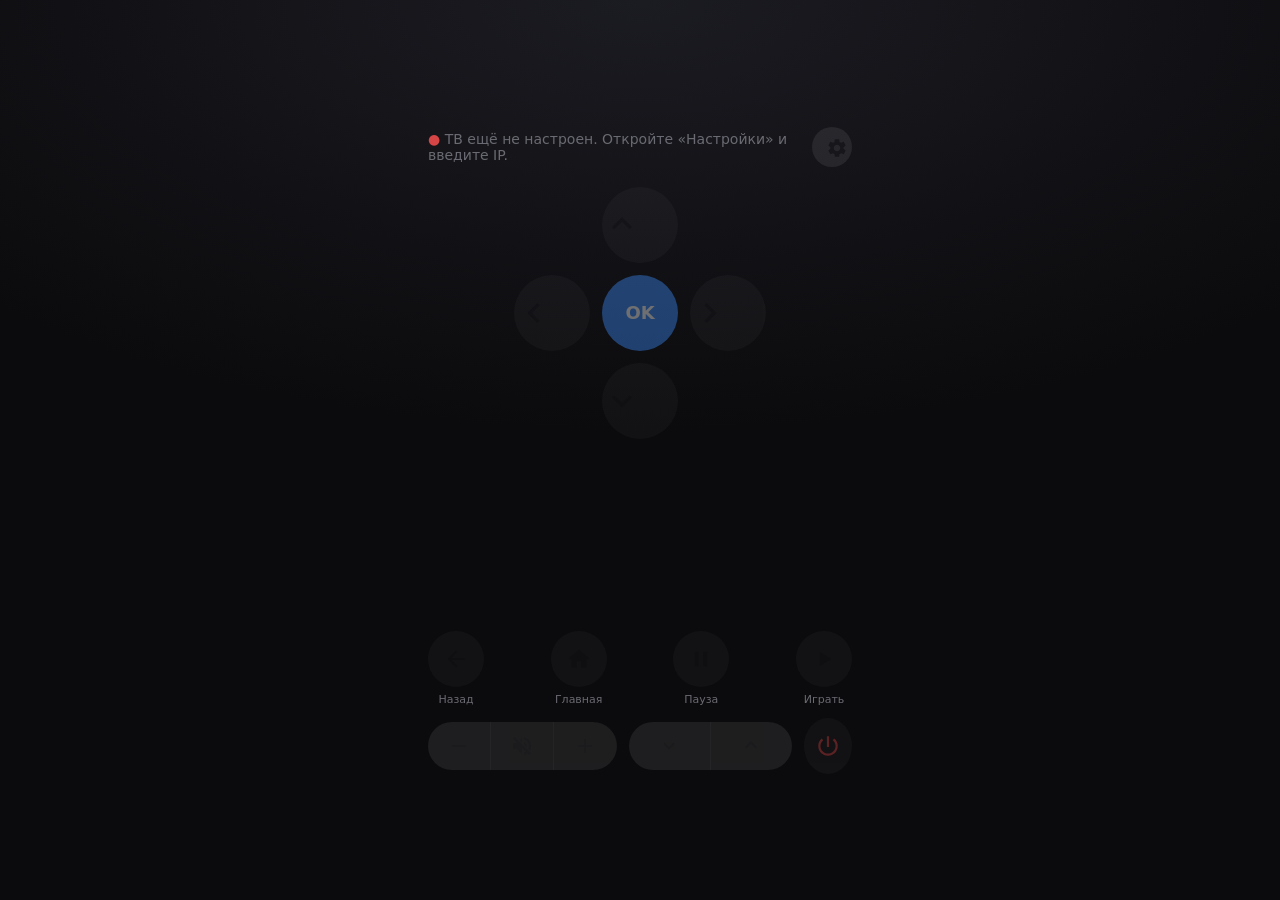
<file: index.html>
<!DOCTYPE html>
<html lang="ru">
<head>
  <meta charset="UTF-8">
  <meta name="viewport" content="width=device-width, initial-scale=1.0, maximum-scale=1.0, user-scalable=no, viewport-fit=cover">
  <title>TV Remote</title>
  <meta name="theme-color" content="#0b0b0d">
  <meta name="apple-mobile-web-app-capable" content="yes">
  <link rel="manifest" href="manifest.json">
  <link rel="icon" type="image/png" sizes="192x192" href="icon-192.png">
  <link rel="apple-touch-icon" href="icon-192.png">
  <link rel="stylesheet" href="styles.css">
</head>
<body>
  <main class="remote-app">
    <header class="top">
      <div class="status" id="status">Не подключено</div>
      <button class="update-btn" id="updateBtn" hidden>Обновить</button>
      <a class="settings-link" href="settings.html" aria-label="Настройки">
        <svg viewBox="0 0 24 24" width="22" height="22" aria-hidden="true"><path fill="currentColor" d="M19.14 12.94c.04-.3.06-.61.06-.94 0-.32-.02-.64-.07-.94l2.03-1.58c.18-.14.23-.41.12-.61l-1.92-3.32c-.12-.22-.37-.29-.59-.22l-2.39.96c-.5-.38-1.03-.7-1.62-.94l-.36-2.54c-.04-.24-.24-.41-.48-.41h-3.84c-.24 0-.43.17-.47.41l-.36 2.54c-.59.24-1.13.57-1.62.94l-2.39-.96c-.22-.08-.47 0-.59.22L2.74 8.87c-.12.21-.08.47.12.61l2.03 1.58c-.05.3-.09.63-.09.94s.02.64.07.94l-2.03 1.58c-.18.14-.23.41-.12.61l1.92 3.32c.12.22.37.29.59.22l2.39-.96c.5.38 1.03.7 1.62.94l.36 2.54c.05.24.24.41.48.41h3.84c.24 0 .44-.17.47-.41l.36-2.54c.59-.24 1.13-.56 1.62-.94l2.39.96c.22.08.47 0 .59-.22l1.92-3.32c.12-.22.07-.47-.12-.61l-2.01-1.58zM12 15.6c-1.98 0-3.6-1.62-3.6-3.6s1.62-3.6 3.6-3.6 3.6 1.62 3.6 3.6-1.62 3.6-3.6 3.6z"/></svg>
      </a>
    </header>

    <!-- Arrows: press to move the focus on the TV, OK in the middle -->
    <section class="dpad" aria-label="Стрелки">
      <button class="key dir up" data-key="KEY_UP" aria-label="Вверх"><svg viewBox="0 0 24 24" aria-hidden="true"><path fill="currentColor" d="M16.59 14.59L12 10l-4.59 4.59L6 13.17l6-6 6 6z"/></svg></button>
      <button class="key dir left" data-key="KEY_LEFT" aria-label="Влево"><svg viewBox="0 0 24 24" aria-hidden="true"><path fill="currentColor" d="M15.41 16.59L10.83 12l4.58-4.59L14 6l-6 6 6 6z"/></svg></button>
      <button class="key dir ok" data-key="KEY_ENTER">OK</button>
      <button class="key dir right" data-key="KEY_RIGHT" aria-label="Вправо"><svg viewBox="0 0 24 24" aria-hidden="true"><path fill="currentColor" d="M8.59 16.59L13.17 12 8.59 7.41 10 6l6 6-6 6z"/></svg></button>
      <button class="key dir down" data-key="KEY_DOWN" aria-label="Вниз"><svg viewBox="0 0 24 24" aria-hidden="true"><path fill="currentColor" d="M16.59 8.59L12 13.17 7.41 8.59 6 10l6 6 6-6z"/></svg></button>
    </section>

    <section class="buttons">
      <div class="item">
        <button class="round key" data-key="KEY_RETURN" aria-label="Назад">
          <svg viewBox="0 0 24 24" aria-hidden="true"><path fill="currentColor" d="M20 11H7.83l5.59-5.59L12 4l-8 8 8 8 1.41-1.41L7.83 13H20v-2z"/></svg>
        </button>
        <span class="label">Назад</span>
      </div>
      <div class="item">
        <button class="round key" data-key="KEY_HOME" aria-label="Главная">
          <svg viewBox="0 0 24 24" aria-hidden="true"><path fill="currentColor" d="M10 20v-6h4v6h5v-8h3L12 3 2 12h3v8z"/></svg>
        </button>
        <span class="label">Главная</span>
      </div>
      <div class="item">
        <button class="round key" data-key="KEY_PAUSE" aria-label="Пауза">
          <svg viewBox="0 0 24 24" aria-hidden="true"><path fill="currentColor" d="M6 19h4V5H6v14zm8-14v14h4V5h-4z"/></svg>
        </button>
        <span class="label">Пауза</span>
      </div>
      <div class="item">
        <button class="round key" data-key="KEY_PLAY" aria-label="Играть">
          <svg viewBox="0 0 24 24" aria-hidden="true"><path fill="currentColor" d="M8 5v14l11-7z"/></svg>
        </button>
        <span class="label">Играть</span>
      </div>
    </section>

    <section class="volume-row">
      <div class="pill">
        <button class="key" data-key="KEY_VOLDOWN" aria-label="Тише">
          <svg viewBox="0 0 24 24" aria-hidden="true"><path fill="currentColor" d="M19 13H5v-2h14v2z"/></svg>
        </button>
        <button class="key" data-key="KEY_MUTE" aria-label="Без звука">
          <svg viewBox="0 0 24 24" aria-hidden="true"><path fill="currentColor" d="M16.5 12c0-1.77-1.02-3.29-2.5-4.03v2.21l2.45 2.45c.03-.2.05-.41.05-.63zm2.5 0c0 .94-.2 1.82-.54 2.64l1.51 1.51C20.63 14.91 21 13.5 21 12c0-4.28-2.99-7.86-7-8.77v2.06c2.89.86 5 3.54 5 6.71zM4.27 3L3 4.27 7.73 9H3v6h4l5 5v-6.73l4.25 4.25c-.67.52-1.42.93-2.25 1.18v2.06c1.38-.31 2.63-.95 3.69-1.81L19.73 21 21 19.73l-9-9L4.27 3zM12 4L9.91 6.09 12 8.18V4z"/></svg>
        </button>
        <button class="key" data-key="KEY_VOLUP" aria-label="Громче">
          <svg viewBox="0 0 24 24" aria-hidden="true"><path fill="currentColor" d="M19 13h-6v6h-2v-6H5v-2h6V5h2v6h6v2z"/></svg>
        </button>
      </div>
      <div class="pill">
        <button class="key" data-key="KEY_CHDOWN" aria-label="Канал вниз">
          <svg viewBox="0 0 24 24" aria-hidden="true"><path fill="currentColor" d="M16.59 8.59L12 13.17 7.41 8.59 6 10l6 6 6-6z"/></svg>
        </button>
        <button class="key" data-key="KEY_CHUP" aria-label="Канал вверх">
          <svg viewBox="0 0 24 24" aria-hidden="true"><path fill="currentColor" d="M16.59 14.59L12 10l-4.59 4.59L6 13.17l6-6 6 6z"/></svg>
        </button>
      </div>
      <button class="round power key" data-key="KEY_POWER" aria-label="Питание">
        <svg viewBox="0 0 24 24" aria-hidden="true"><path fill="currentColor" d="M13 3h-2v10h2V3zm4.83 2.17l-1.42 1.42C17.99 7.86 19 9.81 19 12c0 3.87-3.13 7-7 7s-7-3.13-7-7c0-2.19 1.01-4.14 2.58-5.42L6.17 5.17C4.23 6.82 3 9.26 3 12c0 4.97 4.03 9 9 9s9-4.03 9-9c0-2.74-1.23-5.18-3.17-6.83z"/></svg>
      </button>
    </section>
  </main>

  <script src="tv.js"></script>
  <script src="update.js"></script>
  <script src="remote.js"></script>
  <script>Updater.init();</script>
</body>
</html>
</file>
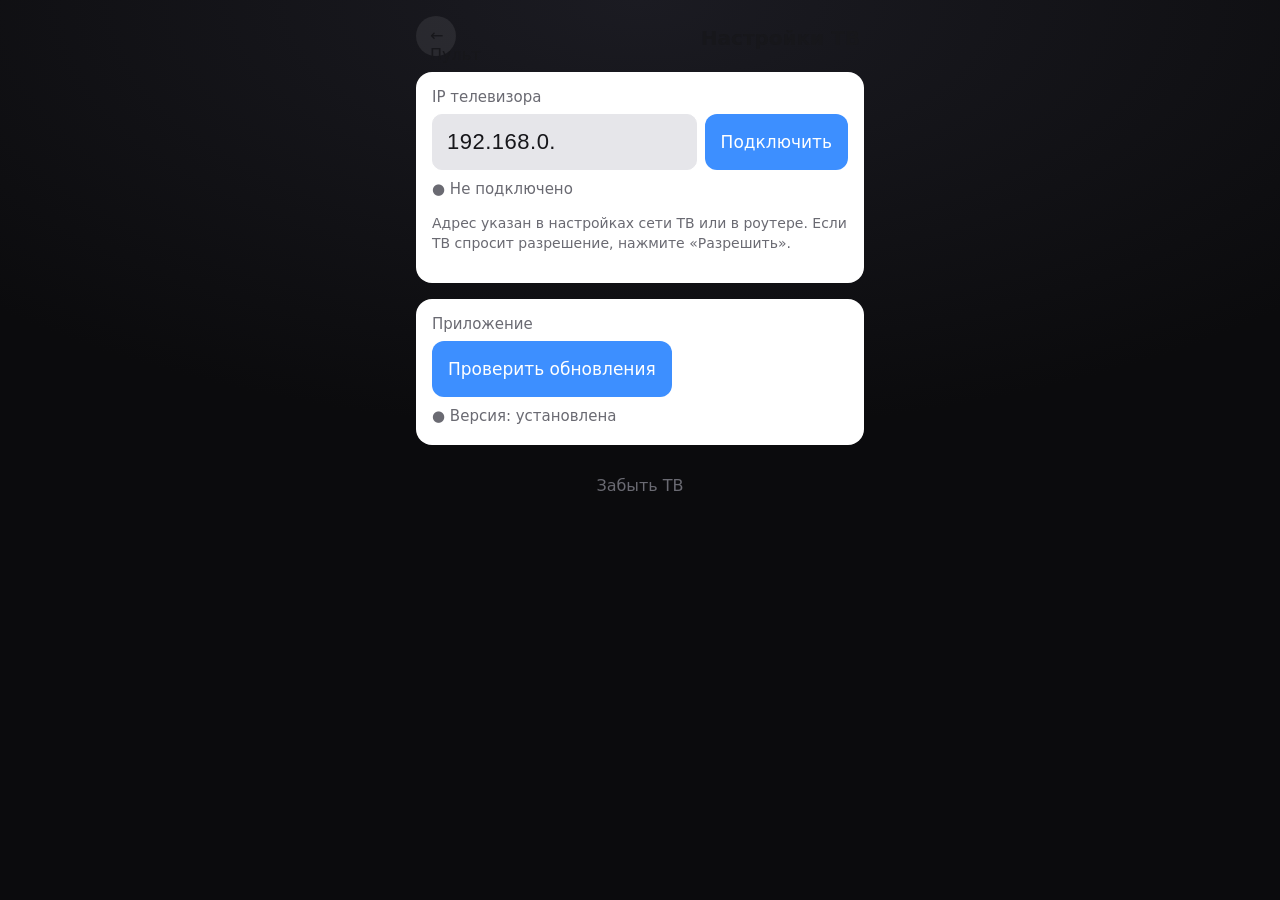
<file: settings.html>
<!DOCTYPE html>
<html lang="ru">
<head>
  <meta charset="UTF-8">
  <meta name="viewport" content="width=device-width, initial-scale=1.0">
  <title>Настройки ТВ</title>
  <meta name="theme-color" content="#0b0b0d">
  <link rel="manifest" href="manifest.json">
  <link rel="icon" type="image/png" sizes="192x192" href="icon-192.png">
  <link rel="stylesheet" href="styles.css">
</head>
<body>
  <main class="wrap">
    <header class="bar">
      <a class="settings-link" href="index.html">← Пульт</a>
      <h1>Настройки ТВ</h1>
    </header>

    <section class="connect">
      <label for="ipInput">IP телевизора</label>
      <div class="row">
        <input id="ipInput" type="text" inputmode="decimal" value="192.168.0." placeholder="192.168.0.X" autocomplete="off" spellcheck="false">
        <button id="connectBtn" class="primary">Подключить</button>
      </div>
      <div class="status" id="status">Не подключено</div>
      <p class="hint">Адрес указан в настройках сети ТВ или в роутере. Если ТВ спросит разрешение, нажмите «Разрешить».</p>
    </section>

    <section class="connect">
      <label>Приложение</label>
      <div class="row">
        <button id="checkUpdateBtn" class="primary">Проверить обновления</button>
        <button id="applyUpdateBtn" class="primary" hidden>Установить</button>
      </div>
      <div class="status" id="updateStatus">Версия: установлена</div>
    </section>

    <section class="foot">
      <button id="forgetBtn" class="ghost">Забыть ТВ</button>
    </section>
  </main>

  <script src="tv.js"></script>
  <script src="update.js"></script>
  <script src="settings.js"></script>
  <script>Updater.init();</script>
</body>
</html>
</file>
<file: styles.css>
:root {
  --bg: #0b0b0d;
  --panel: #17171b;
  --key: #26262d;
  --key-active: #3a3a44;
  --text: #f2f2f4;
  --text-dim: #9a9aa0;
  --accent: #3d8fff;
  --bad: #d64545;
  --ok: #3cb371;
}

@media (prefers-color-scheme: light) {
  :root:not([data-theme="dark"]) {
    --bg: #f4f4f6;
    --panel: #ffffff;
    --key: #e6e6ea;
    --key-active: #d2d2d8;
    --text: #17171b;
    --text-dim: #6a6a72;
  }
}

* { box-sizing: border-box; }

html, body {
  margin: 0;
  background: var(--bg);
  color: var(--text);
  font-family: 'Segoe UI', system-ui, Arial, sans-serif;
  min-height: 100%;
}

.wrap {
  max-width: 480px;
  margin: 0 auto;
  padding: 16px;
  display: flex;
  flex-direction: column;
  gap: 16px;
}

.connect, .remote {
  background: var(--panel);
  border-radius: 16px;
  padding: 16px;
}

label { display: block; color: var(--text-dim); font-size: 14px; margin-bottom: 8px; }

.row { display: flex; gap: 8px; }

input {
  flex: 1;
  min-width: 0;
  padding: 12px;
  border-radius: 10px;
  border: 1px solid var(--key);
  background: var(--key);
  color: var(--text);
  font-size: 16px;
}

button {
  font: inherit;
  color: var(--text);
  background: var(--key);
  border: 0;
  border-radius: 12px;
  padding: 12px;
  min-height: 48px;
  cursor: pointer;
  -webkit-tap-highlight-color: transparent;
  touch-action: manipulation;
}
button:active, button.pressed { background: var(--key-active); }
button:disabled { opacity: 0.4; cursor: default; }

button.primary { background: var(--accent); color: #fff; padding: 12px 16px; }
button.ghost { background: transparent; color: var(--text-dim); }

.status { margin-top: 10px; font-size: 14px; color: var(--text-dim); }
.status.ok { color: var(--ok); }
.status.bad { color: var(--bad); }

/* D-pad */
.dpad {
  display: grid;
  grid-template-columns: 1fr 1fr 1fr;
  grid-template-rows: 1fr 1fr 1fr;
  gap: 8px;
  width: 100%;
  aspect-ratio: 1 / 1;
  max-width: 320px;
  margin: 0 auto 16px;
}
.dpad .up { grid-column: 2; grid-row: 1; }
.dpad .left { grid-column: 1; grid-row: 2; }
.dpad .ok { grid-column: 2; grid-row: 2; border-radius: 50%; background: var(--accent); color: #fff; font-weight: 600; }
.dpad .right { grid-column: 3; grid-row: 2; }
.dpad .down { grid-column: 2; grid-row: 3; }

.grid3, .grid2 { display: grid; gap: 8px; margin-top: 8px; }
.grid3 { grid-template-columns: repeat(3, 1fr); }
.grid2 { grid-template-columns: 1fr; }
.pair { display: grid; grid-template-columns: repeat(3, 1fr); gap: 8px; }

.power { background: var(--bad); color: #fff; }

.foot { text-align: center; }

[hidden] { display: none !important; }

/* Touch-friendly sizes for phones */
.wrap { padding: max(16px, env(safe-area-inset-top)) 16px max(24px, env(safe-area-inset-bottom)); }
h1 { font-size: 20px; font-weight: 600; margin: 4px 4px 0; }
.connect label { font-size: 15px; }
input {
  font-size: 22px;
  letter-spacing: 0.5px;
  padding: 14px;
  min-height: 56px;
  font-variant-numeric: tabular-nums;
}
input:focus { outline: 2px solid var(--accent); outline-offset: 0; }
.row button.primary { min-height: 56px; font-size: 17px; }
button.key { min-height: 56px; font-size: 17px; }
.dpad { max-width: 340px; }
.status { font-size: 15px; min-height: 22px; }
.bar { display: flex; align-items: center; justify-content: space-between; gap: 12px; }
.settings-link {
  color: var(--accent);
  text-decoration: none;
  font-size: 16px;
  padding: 10px 14px;
  border-radius: 12px;
  background: var(--key);
}
.hint { margin-top: 12px; font-size: 14px; color: var(--text-dim); line-height: 1.4; }
.status::before { content: '● '; color: var(--text-dim); }
.status.ok::before { color: var(--ok); }
.status.bad::before { color: var(--bad); }

/* ---- Apple TV style remote ---- */
body {
  background: radial-gradient(120% 80% at 50% 0%, #1b1b22 0%, #0b0b0d 60%);
  min-height: 100vh;
  -webkit-user-select: none;
  user-select: none;
  -webkit-touch-callout: none;
}

.remote-app {
  touch-action: manipulation;
  max-width: 420px;
  margin: 0 auto;
  min-height: 100vh;
  padding: max(16px, env(safe-area-inset-top)) 18px max(20px, env(safe-area-inset-bottom));
  display: flex;
  flex-direction: column;
  gap: 18px;
}

.top { display: flex; align-items: center; justify-content: space-between; gap: 12px; min-height: 40px; }
.top .status { font-size: 14px; color: var(--text-dim); margin: 0; }
.settings-link {
  color: var(--text);
  width: 40px;
  height: 40px;
  border-radius: 50%;
  background: rgba(255, 255, 255, 0.08);
  display: grid;
  place-items: center;
  flex: 0 0 auto;
}

/* Swipe surface */
.touchpad {
  position: relative;
  flex: 1 1 auto;
  min-height: 46vh;
  border-radius: 34px;
  background: linear-gradient(160deg, #22222a 0%, #141418 100%);
  box-shadow: inset 0 1px 0 rgba(255, 255, 255, 0.06), 0 14px 40px rgba(0, 0, 0, 0.45);
  touch-action: none;
  display: grid;
  place-items: center;
  transition: opacity 0.2s;
}
.touchpad.disabled { opacity: 0.45; }
.touchpad.active { box-shadow: inset 0 0 0 2px rgba(255, 255, 255, 0.22), 0 14px 40px rgba(0, 0, 0, 0.45); }
.touch-hint {
  color: var(--text-dim);
  font-size: 15px;
  line-height: 1.6;
  text-align: center;
  transition: opacity 0.2s;
}

/* Round buttons row */
.buttons { display: flex; justify-content: space-between; gap: 12px; }
.round {
  width: 64px;
  height: 64px;
  min-height: 0;
  border-radius: 50%;
  padding: 0;
  display: grid;
  place-items: center;
  background: rgba(255, 255, 255, 0.08);
  color: var(--text);
  flex: 0 0 auto;
}
.round:active, .round.pressed { background: rgba(255, 255, 255, 0.18); transform: scale(0.96); }
.round.power { color: var(--bad); }

/* Volume and channel pills */
.volume-row { display: flex; align-items: center; gap: 12px; }
.pill {
  display: flex;
  flex: 1 1 auto;
  justify-content: space-between;
  align-items: center;
  height: 56px;
  border-radius: 28px;
  background: rgba(255, 255, 255, 0.08);
  overflow: hidden;
}
.pill button {
  flex: 1 1 0;
  height: 100%;
  min-height: 0;
  padding: 0;
  border-radius: 0;
  background: transparent;
  color: var(--text);
  font-size: 18px;
  display: grid;
  place-items: center;
}
.pill button:active { background: rgba(255, 255, 255, 0.14); }
.pill button + button { border-left: 1px solid rgba(255, 255, 255, 0.08); }
.pill:nth-child(2) button { font-size: 15px; }

/* Buttons that do not fit the grid use a generic fill */
.volume-row .round.power { width: 56px; height: 56px; }

@media (min-width: 900px) {
  .remote-app { max-width: 460px; }
}

/* In-app update button */
.update-btn {
  min-height: 0;
  padding: 8px 14px;
  border-radius: 999px;
  font-size: 14px;
  background: var(--accent);
  color: #fff;
}
[hidden] { display: none !important; }

/* Arrow d-pad under the touchpad */
.dpad {
  display: grid;
  grid-template-columns: repeat(3, 1fr);
  grid-template-rows: repeat(3, 56px);
  gap: 10px;
  width: 100%;
  max-width: 260px;
  margin: 0 auto;
}
.dpad .dir { min-height: 0; padding: 0; border-radius: 50%; background: rgba(255, 255, 255, 0.08); font-size: 18px; }
.dpad .up { grid-column: 2; grid-row: 1; }
.dpad .left { grid-column: 1; grid-row: 2; }
.dpad .ok { grid-column: 2; grid-row: 2; background: var(--accent); color: #fff; font-weight: 600; font-size: 16px; }
.dpad .right { grid-column: 3; grid-row: 2; }
.dpad .down { grid-column: 2; grid-row: 3; }
.dpad .dir:active { background: rgba(255, 255, 255, 0.18); }

/* Labels under the round buttons */
.buttons .item { display: flex; flex-direction: column; align-items: center; gap: 6px; }
.label { font-size: 12px; color: var(--text-dim); }

/* Smaller swipe surface so the arrows fit on screen */
.touchpad { min-height: 30vh; }

/* Fit the whole remote on one iPhone screen (375x667 up to 430x932) */
.remote-app {
  min-height: 100vh;
  min-height: 100dvh;
  height: auto;
  gap: 12px;
  padding-top: max(12px, env(safe-area-inset-top));
  padding-bottom: max(12px, env(safe-area-inset-bottom));
}
.touchpad {
  flex: 0 0 auto;
  height: clamp(120px, 22vh, 230px);
  min-height: 0;
  border-radius: 28px;
}
.dpad { max-width: 210px; grid-template-rows: repeat(3, 46px); gap: 8px; }
.dpad .ok { font-size: 15px; }
.buttons .round { width: 56px; height: 56px; }
.volume-row .pill { height: 48px; }
.volume-row .round.power { width: 48px; height: 48px; }
.label { font-size: 11px; }

/* Buttons only: the arrow pad takes the space the touchpad used to have */
.dpad {
  max-width: 280px;
  grid-template-rows: repeat(3, 76px);
  gap: 12px;
  margin: 8px auto;
}
.dpad .dir { font-size: 22px; }
.dpad .ok { font-size: 18px; }
.remote-app { justify-content: center; }
.dpad { grid-template-columns: repeat(3, 76px); justify-content: center; max-width: none; }
.dpad .dir { border-radius: 50%; }

/* Icons: one size everywhere, no font glyphs */
.remote-app svg { width: 26px; height: 26px; display: block; }
.dpad svg { width: 34px; height: 34px; }
.settings-link svg { width: 22px; height: 22px; }
.pill svg { width: 24px; height: 24px; }
.round.power svg { width: 26px; height: 26px; }
.dpad svg { width: 40px; height: 40px; }
</file>
